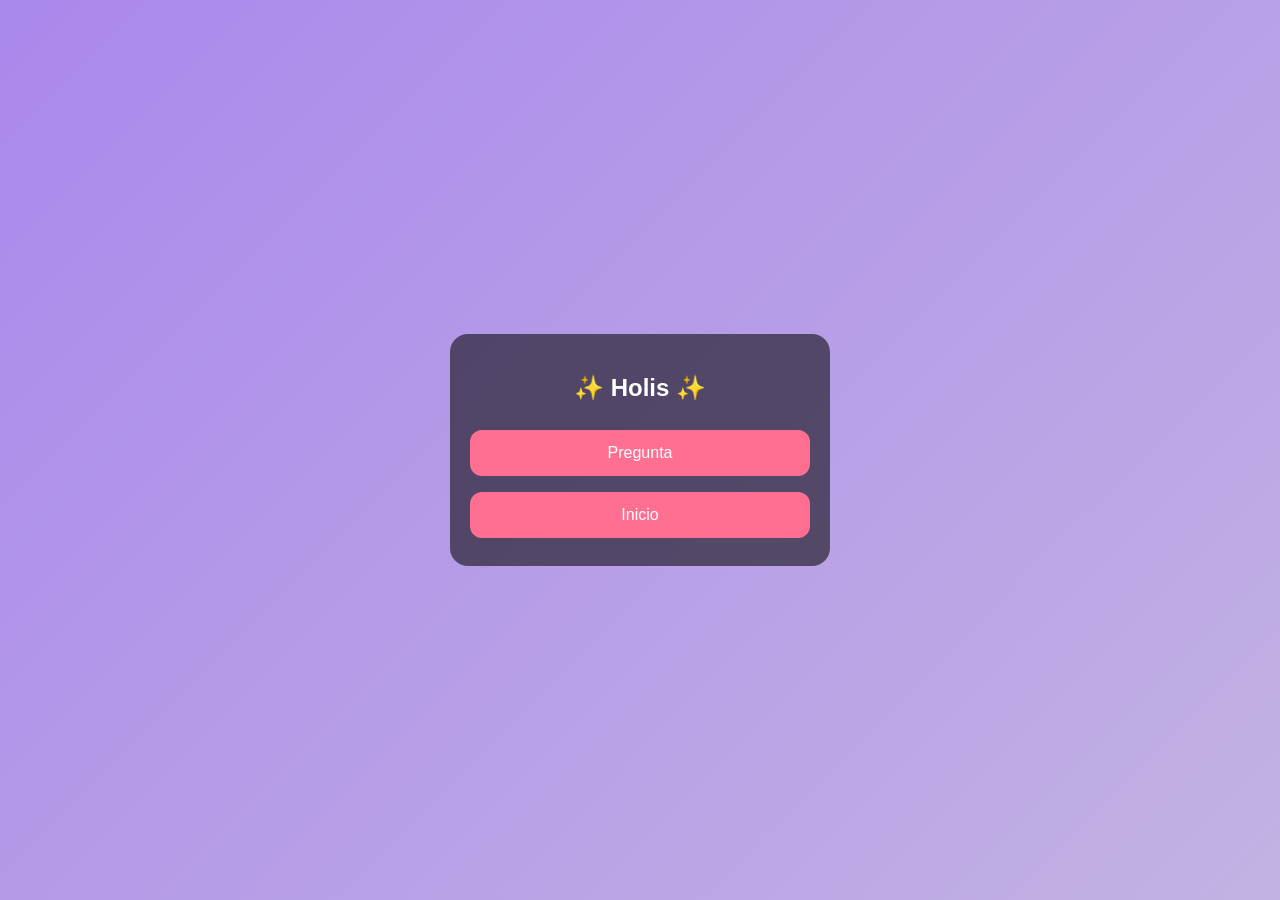
<file: index.html>
<!DOCTYPE html>
<html lang="es">

<head>

<meta charset="UTF-8">
<meta name="viewport" content="width=device-width, initial-scale=1.0">

<title>Sorpresa</title>

<link rel="stylesheet" href="estilos.css">

</head>

<body>

<div class="container">

<h2>✨ Holis ✨</h2>

<button onclick="location.href='pregunta.html'">Pregunta</button>

<button onclick="location.href='login.html'">Inicio</button>

</div>

</body>

</html>
</file>
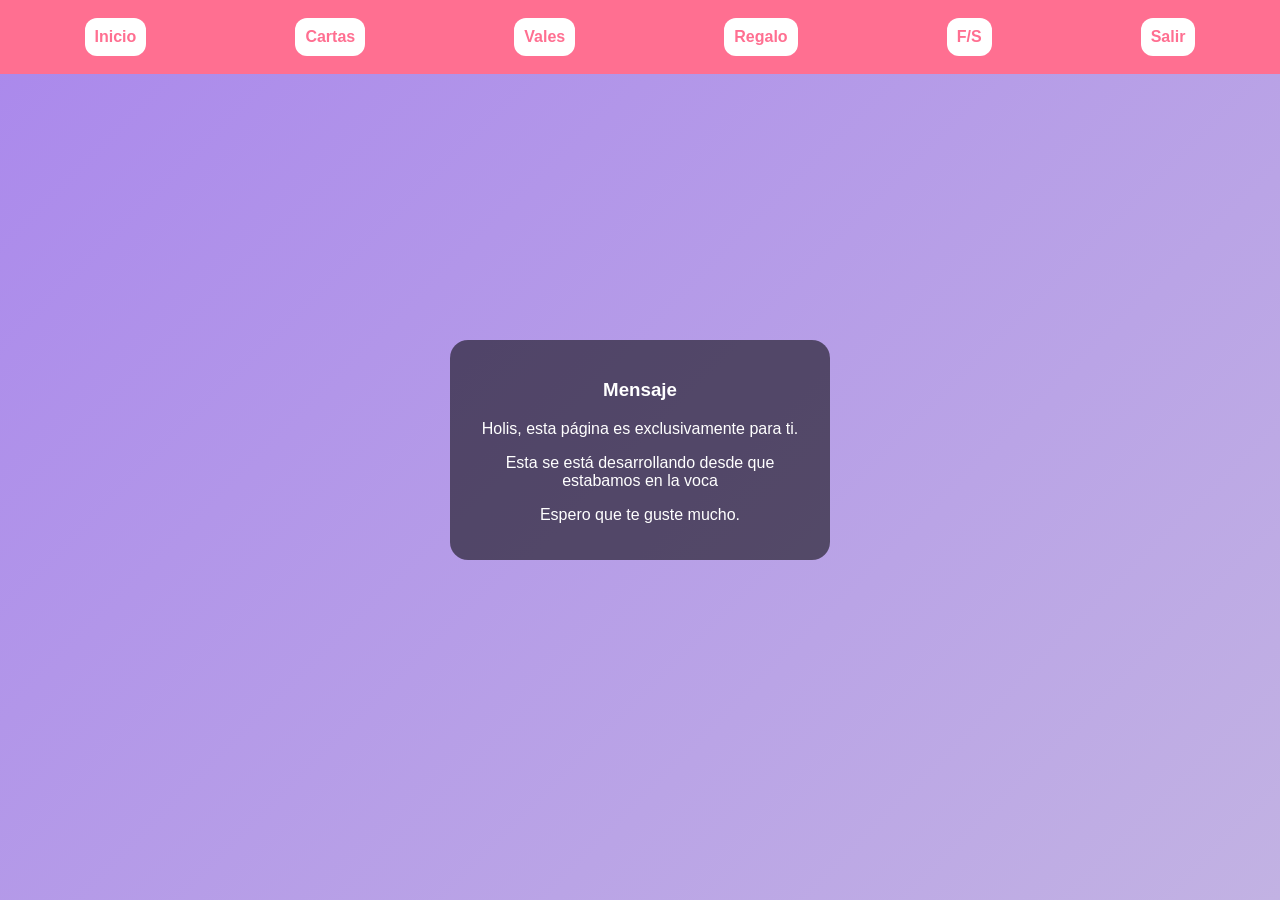
<file: app.html>
<!DOCTYPE html>
<html lang="es">

<head>

<meta charset="UTF-8">
<meta name="viewport" content="width=device-width, initial-scale=1.0">

<title>Inicio</title>

<link rel="stylesheet" href="estilos.css">

</head>

<body>

<div class="topbar">

<button onclick="location.href='app.html'">Inicio</button>
<button onclick="location.href='cartas.html'">Cartas</button>
<button onclick="location.href='vales.html'">Vales</button>
<button onclick="location.href='regalo.html'">Regalo</button>
<button onclick="location.href='fs.html'">F/S</button>
<button onclick="location.href='salir.html'">Salir</button>

</div>

<div class="container">

<h3>Mensaje</h3>

<p>Holis, esta página es exclusivamente para ti.</p>
<p>Esta se está desarrollando desde que estabamos en la voca</p>
<p>Espero que te guste mucho.</p>

</div>

</body>

</html>
</file>
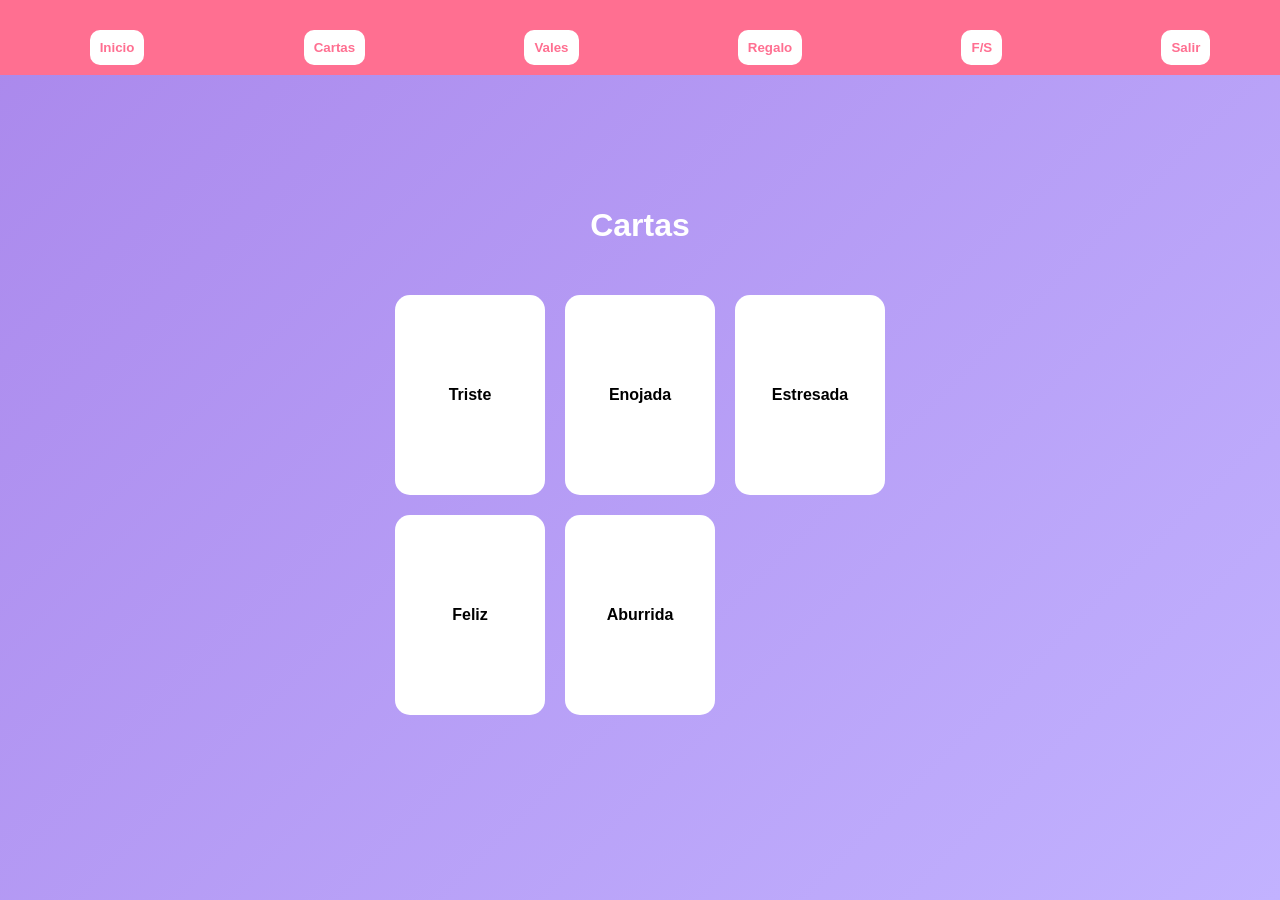
<file: cartas.html>
<!DOCTYPE html>
<html lang="es">
<head>
<meta charset="UTF-8">
<title>Cartas</title>

<style>

body{
margin:0;
font-family:Segoe UI,sans-serif;
background:linear-gradient(135deg,#aa88ec,#c2b2ff);
display:flex;
flex-direction:column;
align-items:center;
justify-content:center;
height:100vh;
}

h1{
color:white;
}

.topbar{
position:fixed;
top:0;
left:0;
width:100%;
background:#ff6f91;
display:flex;
justify-content:space-around;
padding:10px;
z-index:999;
}

.topbar button{
background:white;
color:#ff6f91;
font-weight:bold;
width:auto;
padding:10px;
}

.cartas{
display:grid;
grid-template-columns:repeat(3,150px);
gap:20px;
margin-top:30px;
}

.carta{
width:150px;
height:200px;
background:white;
border-radius:15px;
display:flex;
align-items:center;
justify-content:center;
cursor:pointer;
font-weight:bold;
transition:transform .2s;
}

.carta:hover{
transform:scale(1.05);
}

.modal{
position:fixed;
top:0;
left:0;
width:100%;
height:100%;
background:rgba(0,0,0,0.6);
display:none;
align-items:center;
justify-content:center;
}

.modalContenido{
background:white;
padding:30px;
border-radius:15px;
max-width:500px;
text-align:center;
}

button{
margin-top:20px;
padding:10px 20px;
border:none;
border-radius:10px;
background:#aa88ec;
color:white;
cursor:pointer;
}

</style>

</head>

<body>

<div class="topbar">

<button onclick="location.href='app.html'">Inicio</button>
<button onclick="location.href='cartas.html'">Cartas</button>
<button onclick="location.href='vales.html'">Vales</button>
<button onclick="location.href='regalo.html'">Regalo</button>
<button onclick="location.href='fs.html'">F/S</button>
<button onclick="location.href='salir.html'">Salir</button>

</div>
  
<h1>Cartas</h1>

<div class="cartas">

<div class="carta" onclick="abrirCarta(1)">
Triste
</div>

<div class="carta" onclick="abrirCarta(2)">
Enojada
</div>

<div class="carta" onclick="abrirCarta(3)">
Estresada
</div>

<div class="carta" onclick="abrirCarta(4)">
Feliz
</div>

<div class="carta" onclick="abrirCarta(5)">
Aburrida
</div>

</div>

<div class="modal" id="modalCarta">

<div class="modalContenido">

<p id="textoCarta"></p>

<button onclick="cerrarCarta()">Cerrar</button>

</div>

</div>

<script>

function abrirCarta(numero){

const textos = {

1:"Esta bien que te sientas triste y que no te sientas bien, pero espero que alguna de mis estupidices te ayuden a alegrarte el día",

2:"Si estas enojada, porfavor que no sea conmigo jajaja, pero si es conmigo espero que me digas pa hablarlo y solucionarlo",

3:"Tu puedes, si te puedo ayudar en algo, por favor avisame, aunque sea solo para distraerte un ratito",

4:"Ojalá lo disfrutes y me cuentes el chisme jajajaja",

5:"Siempre que pueda te voy a reventar tu telefono con muchos reels, y si si se puede vamos a jugar billar"

};

document.getElementById("textoCarta").innerText = textos[numero];
document.getElementById("modalCarta").style.display = "flex";

}

function cerrarCarta(){

document.getElementById("modalCarta").style.display = "none";

}

</script>

</body>
</html>
</file>
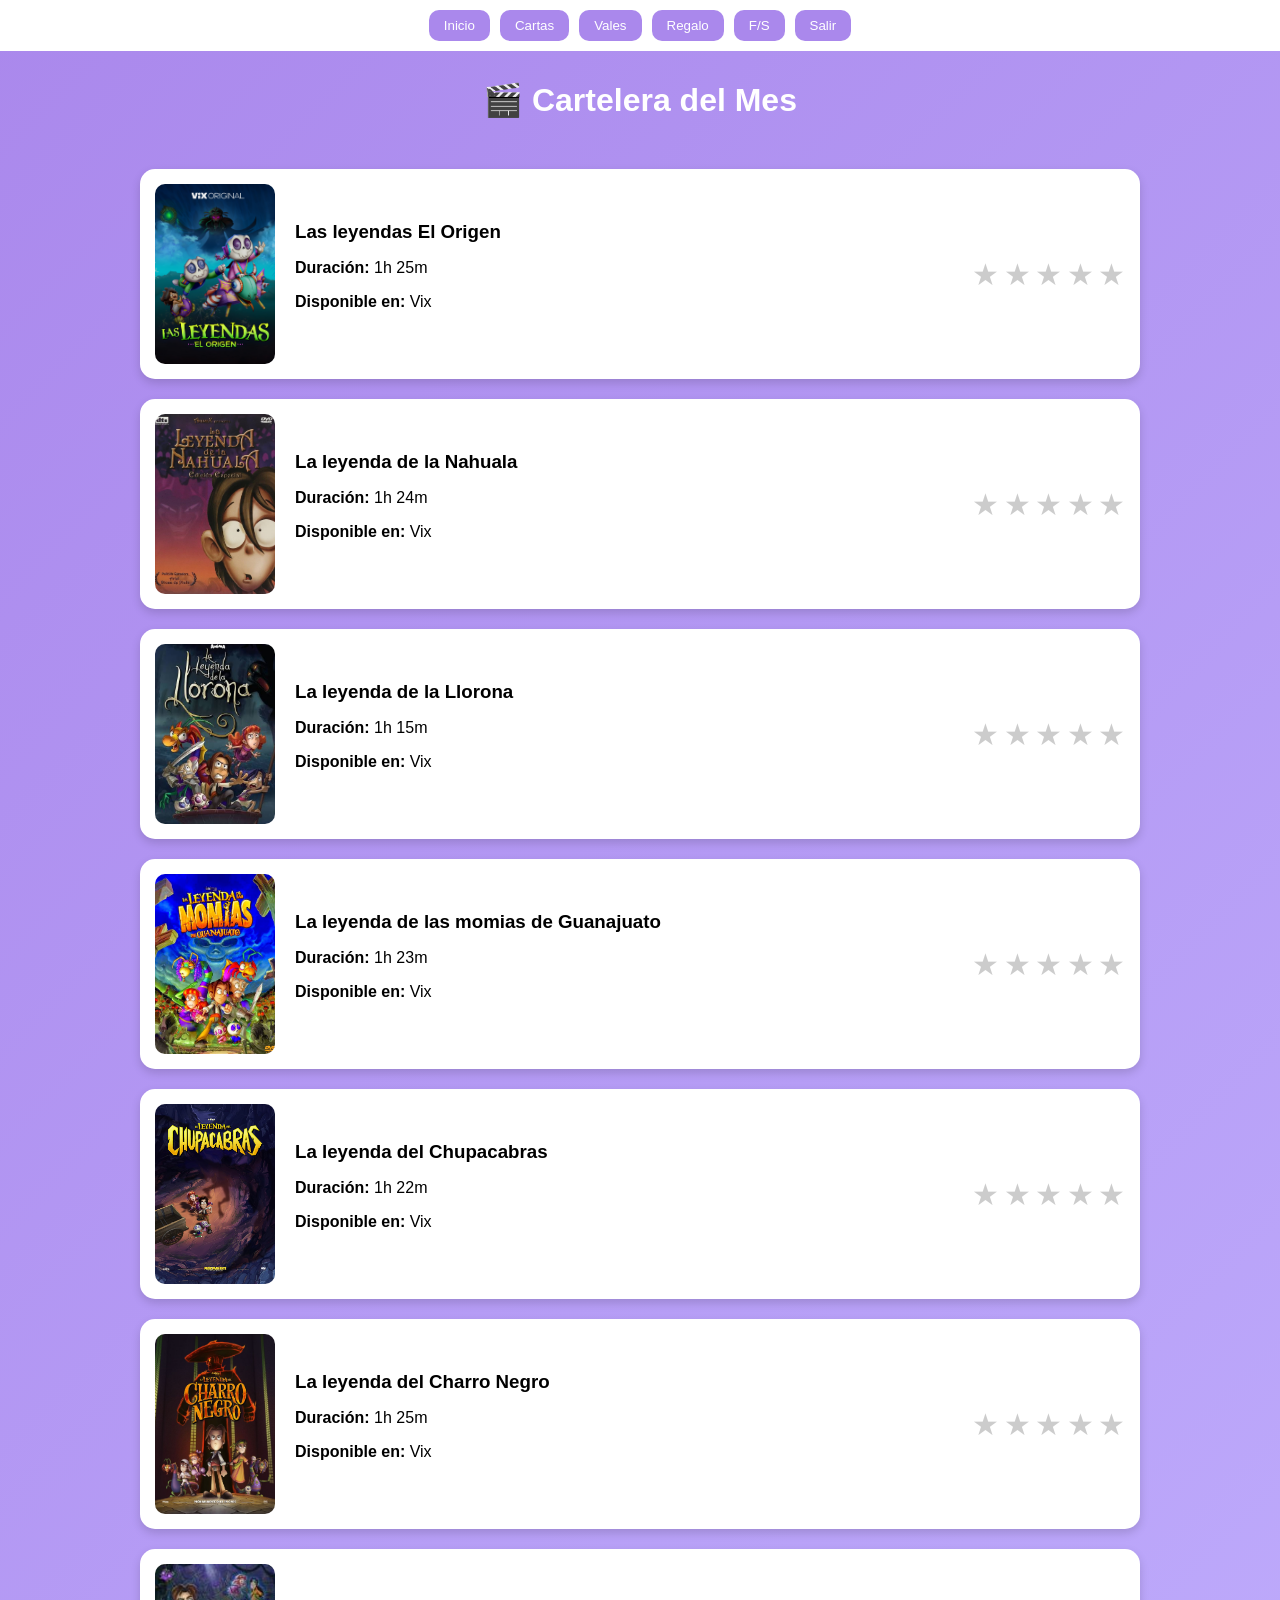
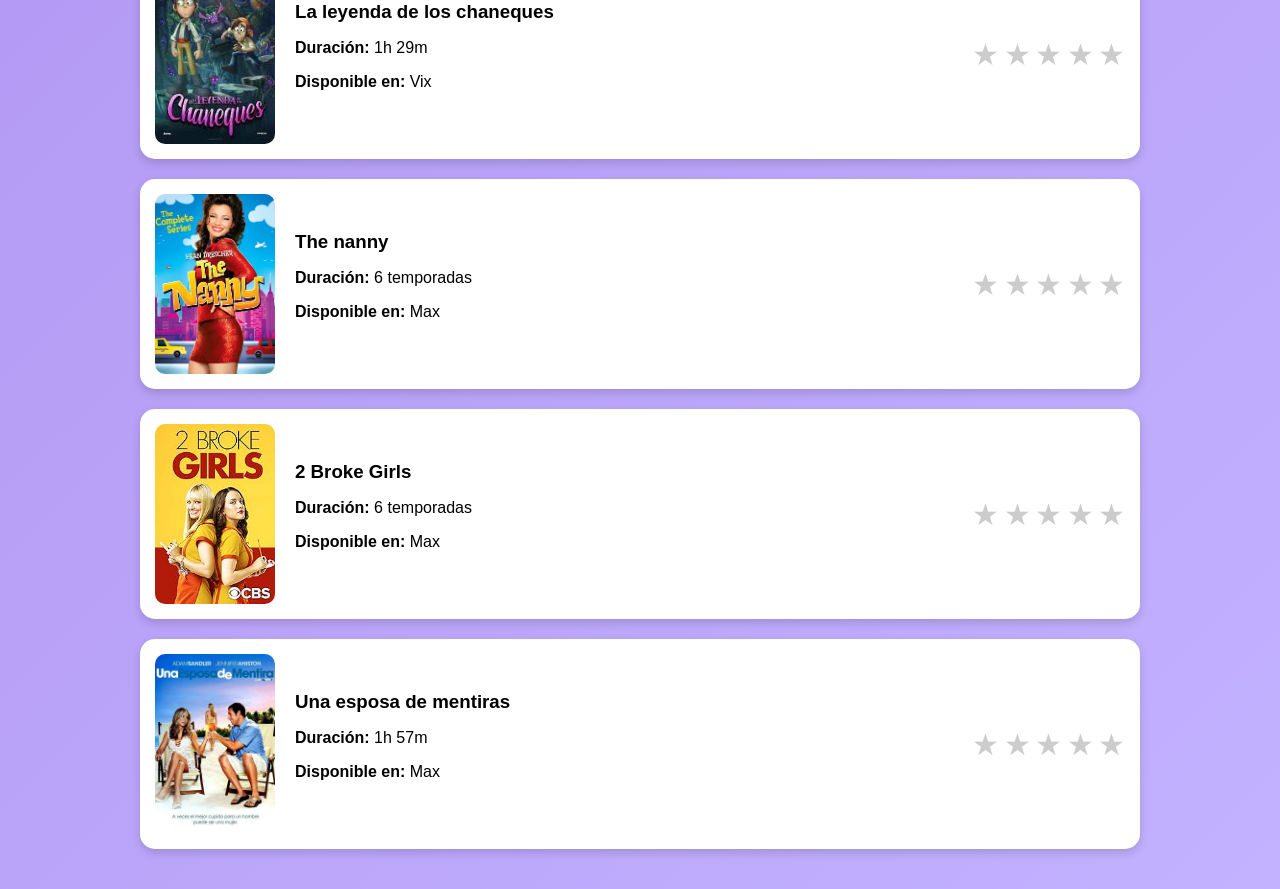
<file: fs.html>
<!DOCTYPE html>
<html lang="es">

<head>

<meta charset="UTF-8">
<meta name="viewport" content="width=device-width, initial-scale=1.0">

<title>Cartelera del Mes</title>
<script src="script.js"></script>
<style>

body{
margin:0;
font-family:Segoe UI,sans-serif;
background:linear-gradient(135deg,#aa88ec,#c2b2ff);
}

.topbar{
background:white;
padding:10px;
display:flex;
justify-content:center;
gap:10px;
flex-wrap:wrap;
}

.topbar button{
padding:8px 15px;
border:none;
border-radius:10px;
background:#aa88ec;
color:white;
cursor:pointer;
}

h1{
text-align:center;
color:white;
margin:30px 0;
}

.cartelera{
max-width:1000px;
margin:auto;
padding:20px;
}

.card{
background:white;
border-radius:15px;
padding:15px;
margin-bottom:20px;
display:flex;
gap:20px;
align-items:center;
box-shadow:0 4px 10px rgba(0,0,0,.15);
}

.poster{
width:120px;
height:180px;
object-fit:cover;
border-radius:10px;
}

.info{
flex:1;
}

.info h3{
margin:0 0 10px;
}

.rating{
text-align:center;
}

.star{
font-size:30px;
cursor:pointer;
color:#ccc;
}

.star.active{
color:gold;
}

.btnEnviar{
display:none;
margin-top:10px;
padding:8px 15px;
border:none;
border-radius:10px;
background:#aa88ec;
color:white;
cursor:pointer;
}

@media(max-width:700px){

.card{
flex-direction:column;
text-align:center;
}

}

</style>

</head>

<body>

<div class="topbar">

<button onclick="location.href='app.html'">Inicio</button>
<button onclick="location.href='cartas.html'">Cartas</button>
<button onclick="location.href='vales.html'">Vales</button>
<button onclick="location.href='regalo.html'">Regalo</button>
<button onclick="location.href='fs.html'">F/S</button>
<button onclick="location.href='salir.html'">Salir</button>

</div>

<h1>🎬 Cartelera del Mes</h1>

<div id="cartelera" class="cartelera"></div>

<script>

const cartelera = [

{
titulo:"Las leyendas El Origen",
duracion:"1h 25m",
plataforma:"Vix",
imagen:"imagenes/origen.jpg"
},

{
titulo:"La leyenda de la Nahuala",
duracion:"1h 24m",
plataforma:"Vix",
imagen:"imagenes/nahuala.jpg"
},

{
titulo:"La leyenda de la Llorona",
duracion:"1h 15m",
plataforma:"Vix",
imagen:"imagenes/llorona.jfif"
},

{
titulo:"La leyenda de las momias de Guanajuato",
duracion:"1h 23m",
plataforma:"Vix",
imagen:"imagenes/momias.jpg"
},

{
titulo:"La leyenda del Chupacabras",
duracion:"1h 22m",
plataforma:"Vix",
imagen:"imagenes/chupacabras.jpg"
},

{
titulo:"La leyenda del Charro Negro",
duracion:"1h 25m",
plataforma:"Vix",
imagen:"imagenes/charro.jpg"
},

{
titulo:"La leyenda de los chaneques",
duracion:"1h 29m",
plataforma:"Vix",
imagen:"imagenes/chaneques.jfif"
},

{
titulo:"The nanny",
duracion:"6 temporadas",
plataforma:"Max",
imagen:"imagenes/nanny.jpg"
},

{
titulo:"2 Broke Girls",
duracion:"6 temporadas",
plataforma:"Max",
imagen:"imagenes/girls.jpg"
},

{
titulo:"Una esposa de mentiras",
duracion:"1h 57m",
plataforma:"Max",
imagen:"imagenes/mentira.jpg"
}

];

const contenedor = document.getElementById("cartelera");

cartelera.forEach((item,index)=>{

contenedor.innerHTML += `

<div class="card">

<img src="${item.imagen}" class="poster">

<div class="info">

<h3>${item.titulo}</h3>

<p><strong>Duración:</strong> ${item.duracion}</p>

<p><strong>Disponible en:</strong> ${item.plataforma}</p>

</div>

<div class="rating">

<div class="stars" id="stars${index}">

<span class="star" onclick="calificar(${index},1)">★</span>
<span class="star" onclick="calificar(${index},2)">★</span>
<span class="star" onclick="calificar(${index},3)">★</span>
<span class="star" onclick="calificar(${index},4)">★</span>
<span class="star" onclick="calificar(${index},5)">★</span>

</div>

<button
id="btn${index}"
class="btnEnviar"
onclick="enviarCalificacion('${item.titulo}',${index})">

Enviar

</button>

</div>

</div>

`;

});

function calificar(indice,valor){

const estrellas =
document.querySelectorAll(`#stars${indice} .star`);

estrellas.forEach((estrella,posicion)=>{

if(posicion < valor){
estrella.classList.add("active");
}else{
estrella.classList.remove("active");
}

});

document.getElementById(`stars${indice}`)
.dataset.calificacion = valor;

document.getElementById(`btn${indice}`)
.style.display = "inline-block";

}

function enviarCalificacion(titulo,indice){

const calificacion =
document.getElementById(`stars${indice}`)
.dataset.calificacion;

let numero = "525610910911";

let mensaje =
`🎬 Cartelera del Mes

Título: ${titulo}

⭐ Calificación: ${calificacion}/5`;

let url =
`https://wa.me/${numero}?text=${encodeURIComponent(mensaje)}`;

window.open(url,"_blank");

}

</script>

</body>

</html>
</file>
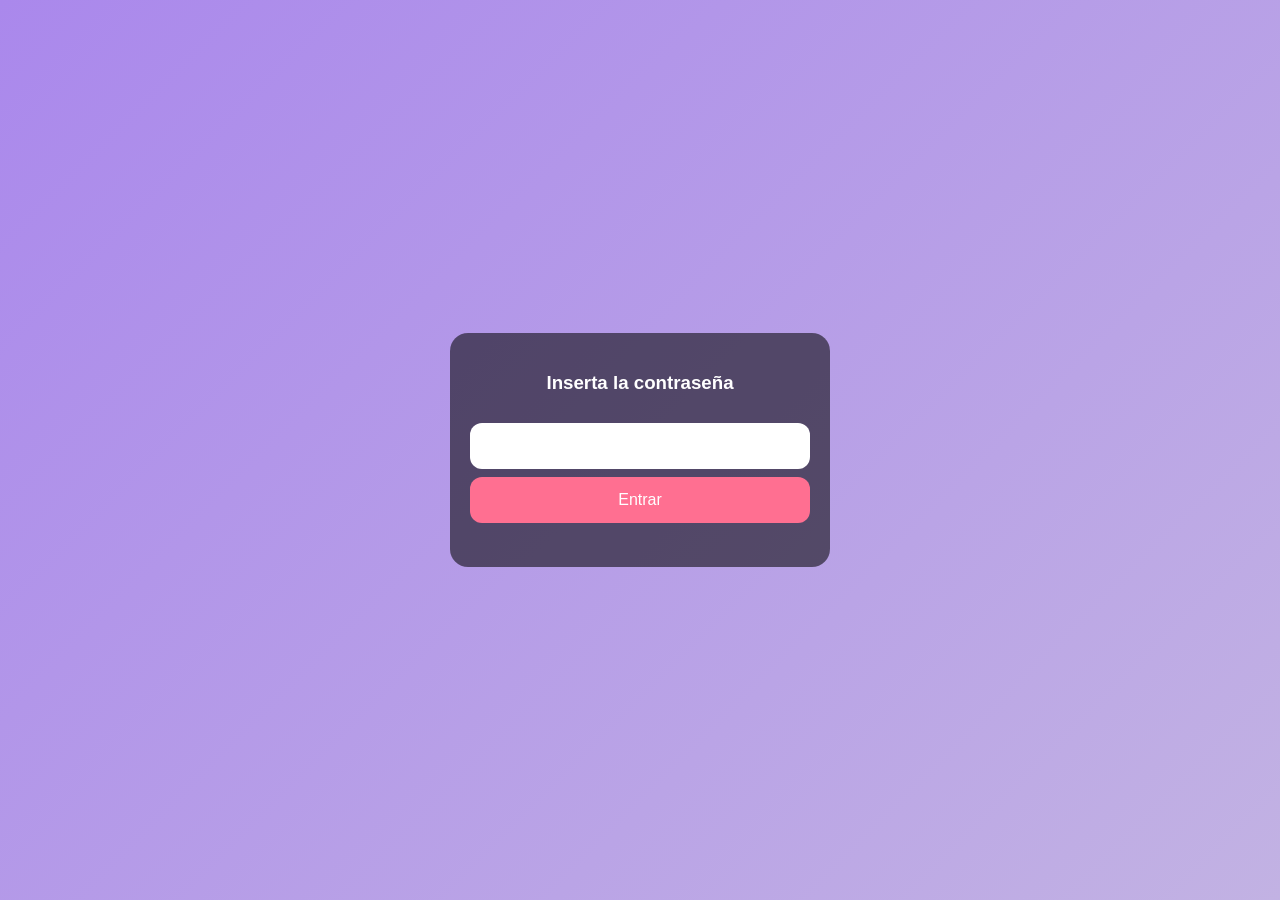
<file: login.html>
<!DOCTYPE html>
<html lang="es">

<head>

<meta charset="UTF-8">
<meta name="viewport" content="width=device-width, initial-scale=1.0">

<title>Login</title>

<link rel="stylesheet" href="estilos.css">
<script src="script.js"></script>

</head>

<body>

<div class="container">

<h3>Inserta la contraseña</h3>

<input type="password" id="password">

<button onclick="checkPassword()">Entrar</button>

<p id="error"></p>

</div>

</body>

</html>
</file>
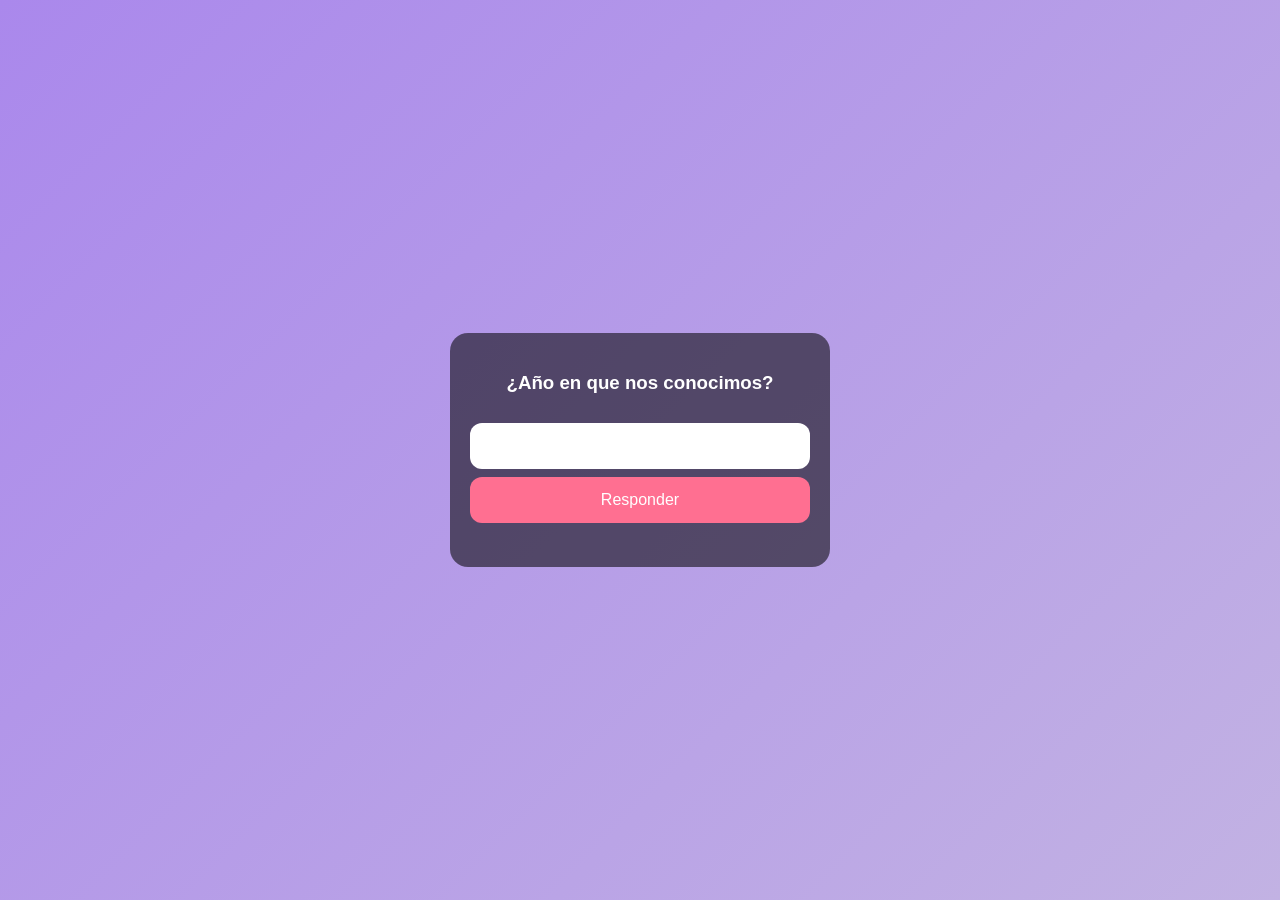
<file: pregunta.html>
<!DOCTYPE html>
<html lang="es">

<head>

<meta charset="UTF-8">
<meta name="viewport" content="width=device-width, initial-scale=1.0">

<title>Pregunta</title>

<link rel="stylesheet" href="estilos.css">
<script src="script.js"></script>

</head>

<body>

<div class="container">

<h3>¿Año en que nos conocimos?</h3>

<input type="number" id="respuesta">

<button onclick="verificarRespuesta()">Responder</button>

<p id="error"></p>

</div>

</body>

</html>
</file>
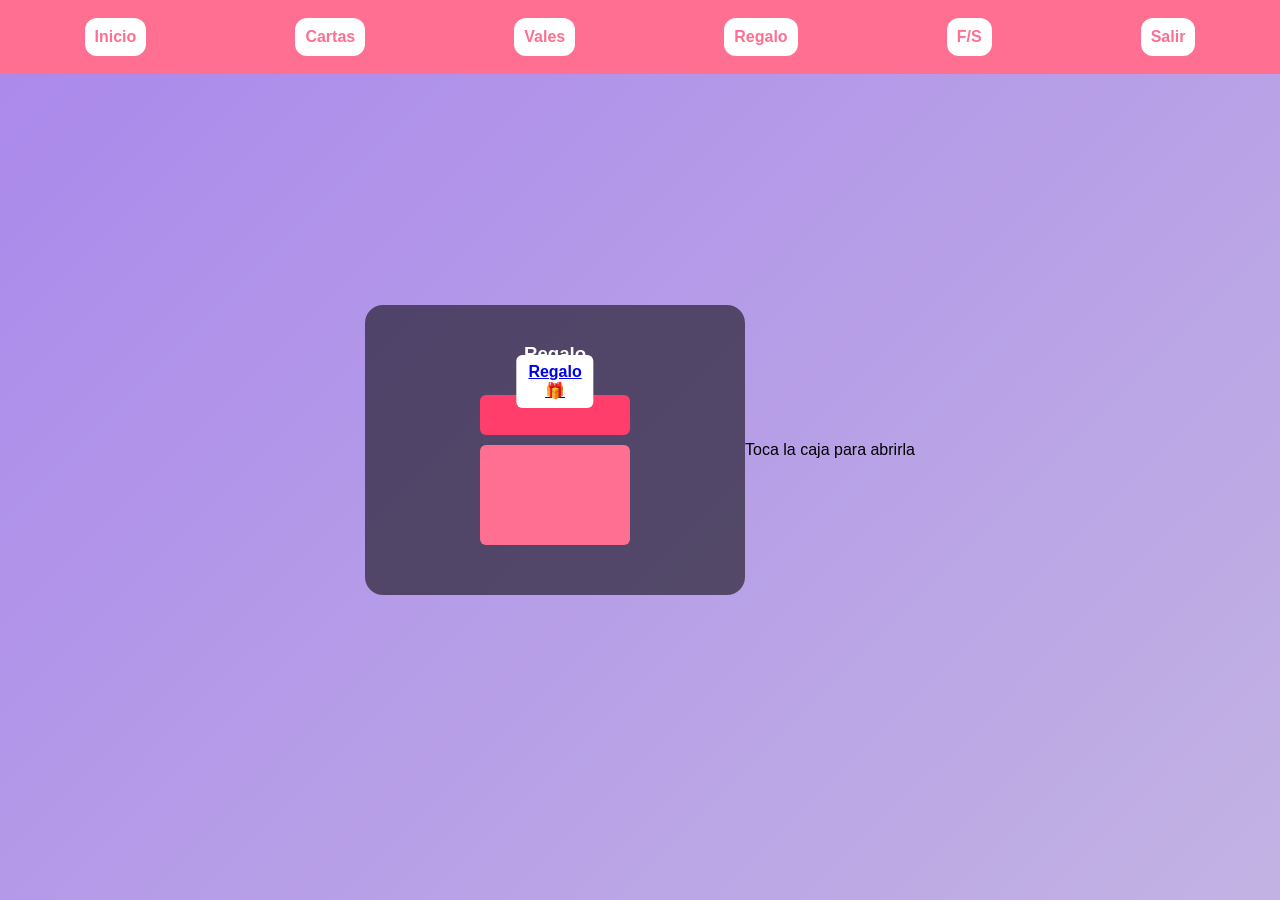
<file: regalo.html>
<!DOCTYPE html>
<html lang="es">

<head>

<meta charset="UTF-8">
<meta name="viewport" content="width=device-width, initial-scale=1.0">

<title>Regalo</title>

<link rel="stylesheet" href="estilos.css">
<script src="script.js"></script>

</head>

<body>

<div class="topbar">

<button onclick="location.href='app.html'">Inicio</button>
<button onclick="location.href='cartas.html'">Cartas</button>
<button onclick="location.href='vales.html'">Vales</button>
<button onclick="location.href='regalo.html'">Regalo</button>
<button onclick="location.href='fs.html'">F/S</button>
<button onclick="location.href='salir.html'">Salir</button>

</div>

<div class="container">

<h3>Regalo</h3>

<div class="gift-box" onclick="abrirRegalo()">

<div class="gift-lid"></div>
<div class="gift-body"></div>

<div class="gift-message hidden" id="mensajeRegalo">

<a href="https://bbva.redeem.com.mx/mxbbvaredeem_wa/0739343/VFVP63TBZYG7X8KAKS3BTJHWR8/43790794/200/">
Regalo 🎁
</a>

</div>

</div>

</div>

<p>Toca la caja para abrirla</p>

</div>

</body>

</html>
</file>
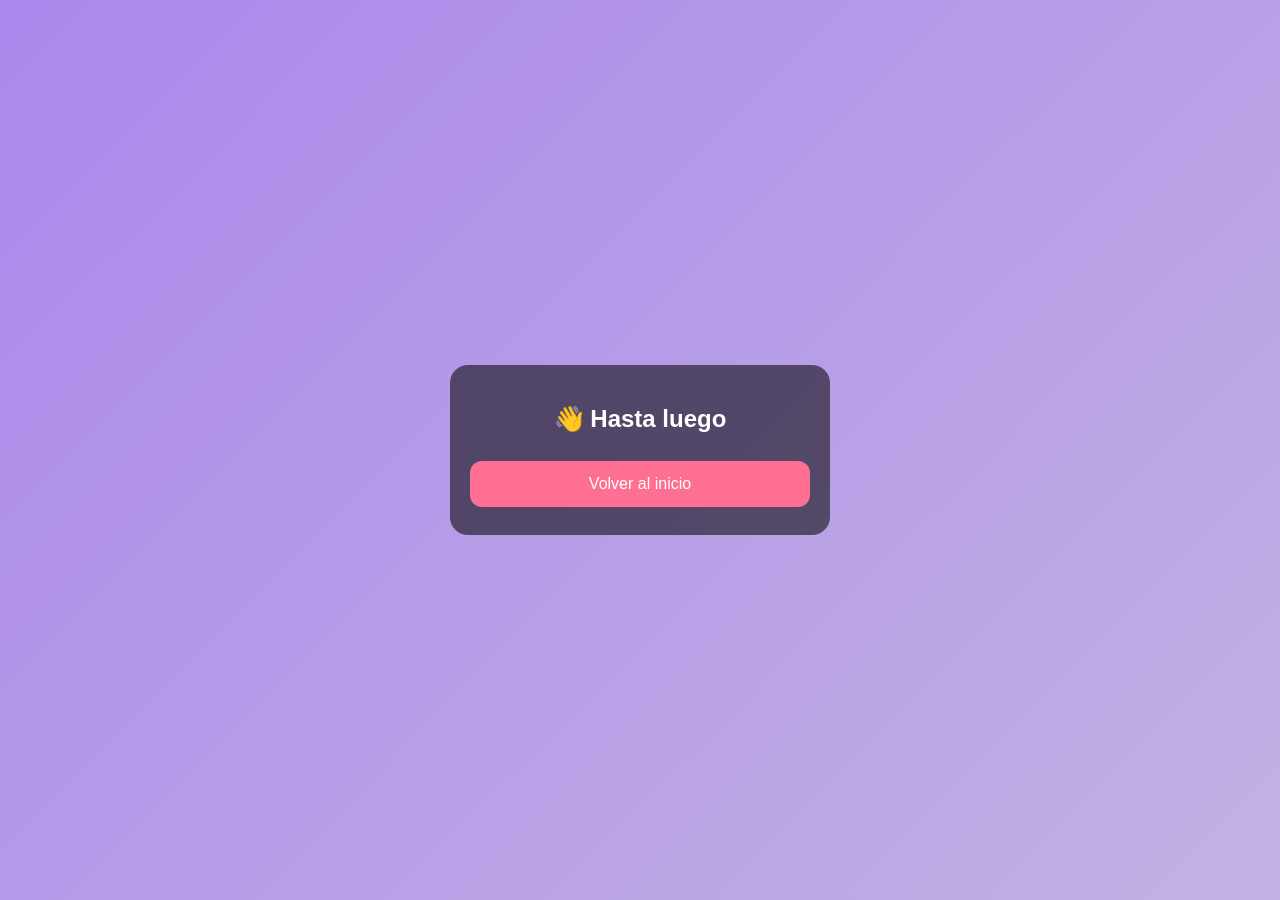
<file: salir.html>
<!DOCTYPE html>
<html lang="es">

<head>

<meta charset="UTF-8">
<meta name="viewport" content="width=device-width, initial-scale=1.0">

<title>Salir</title>

<link rel="stylesheet" href="estilos.css">

</head>

<body>

<div class="container">

<h2>👋 Hasta luego</h2>

<button onclick="location.href='index.html'">Volver al inicio</button>

</div>

</body>

</html>
</file>
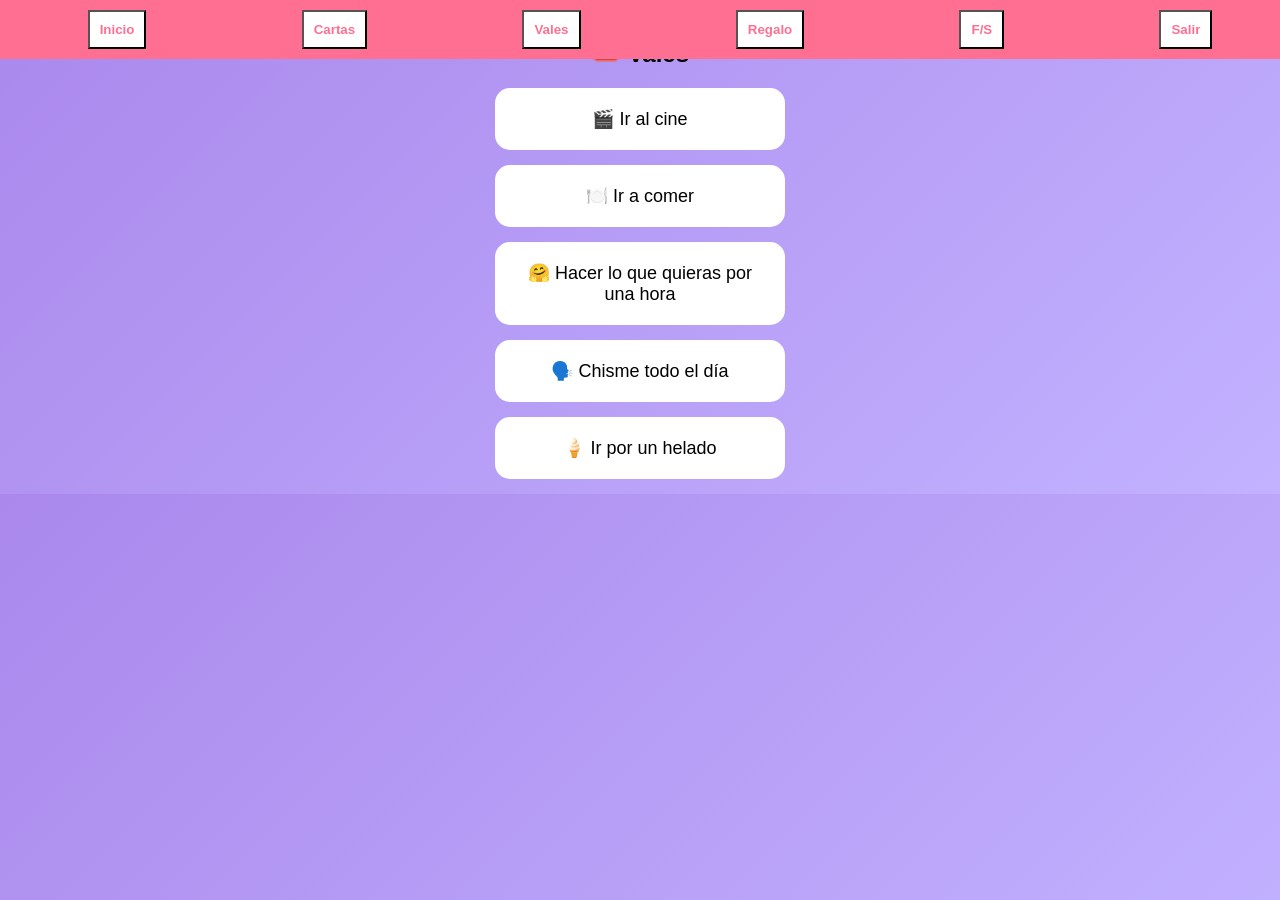
<file: vales.html>
<!DOCTYPE html>
<html lang="es">

<head>

<meta charset="UTF-8">
<meta name="viewport" content="width=device-width, initial-scale=1.0">

<title>Vales</title>

<style>

body{
margin:0;
font-family:Segoe UI,sans-serif;
background:linear-gradient(135deg,#aa88ec,#c2b2ff);
text-align:center;
}

.topbar{
position:fixed;
top:0;
left:0;
width:100%;
background:#ff6f91;
display:flex;
justify-content:space-around;
padding:10px;
z-index:999;
}

.topbar button{
background:white;
color:#ff6f91;
font-weight:bold;
width:auto;
padding:10px;
}

.container{
margin-top:40px;
}

.ticket{
background:white;
width:250px;
margin:15px auto;
padding:20px;
border-radius:15px;
cursor:pointer;
font-size:18px;
transition:transform .2s, background .3s;
}

.ticket:hover{
transform:scale(1.05);
}

.usado{
background:#ccc;
cursor:not-allowed;
text-decoration:line-through;
}

#modalVale{
display:none;
position:fixed;
top:0;
left:0;
width:100%;
height:100%;
background:rgba(0,0,0,.6);
justify-content:center;
align-items:center;
}

.modal-contenido{
background:white;
padding:20px;
border-radius:15px;
width:300px;
}

.modal-contenido input{
width:100%;
padding:10px;
margin-top:10px;
box-sizing:border-box;
}

.modal-contenido button{
margin-top:15px;
padding:10px 15px;
border:none;
border-radius:10px;
cursor:pointer;
background:#aa88ec;
color:white;
}

</style>

</head>

<body>

<div class="topbar">

<button onclick="location.href='app.html'">Inicio</button>
<button onclick="location.href='cartas.html'">Cartas</button>
<button onclick="location.href='vales.html'">Vales</button>
<button onclick="location.href='regalo.html'">Regalo</button>
<button onclick="location.href='fs.html'">F/S</button>
<button onclick="location.href='salir.html'">Salir</button>

</div>

<div class="container">

<h2>🎟️ Vales</h2>

<div class="ticket" onclick="usarVale(this,'Ir al cine')">
🎬 Ir al cine
</div>

<div class="ticket" onclick="usarVale(this,'Ir a comer')">
🍽️ Ir a comer
</div>

<div class="ticket" onclick="usarVale(this,'Hacer lo que quieras por una hora')">
🤗 Hacer lo que quieras por una hora
</div>

<div class="ticket" onclick="usarVale(this,'Chisme todo el día')">
🗣️ Chisme todo el día
</div>

<div class="ticket" onclick="usarVale(this,'Ir por un helado')">
🍦 Ir por un helado
</div>

</div>

<!-- Modal -->

<div id="modalVale">

<div class="modal-contenido">

<h3>Selecciona fecha y hora</h3>

<input type="date" id="fechaVale">

<input type="time" id="horaVale">

<button onclick="confirmarVale()">Enviar</button>
<button onclick="cerrarModal()">Cancelar</button>

</div>

</div>

<script>

let valeActual = "";
let elementoActual = null;

window.onload = function(){

document.querySelectorAll(".ticket").forEach(ticket => {

const vale = ticket.textContent.trim();

if(localStorage.getItem("vale_" + vale) === "usado"){

ticket.classList.add("usado");
ticket.innerHTML = "✔ Vale usado<br>" + vale;

}

});

};

function usarVale(elemento, vale){

if(elemento.classList.contains("usado")){
alert("Este vale ya fue utilizado");
return;
}

valeActual = vale;
elementoActual = elemento;

document.getElementById("fechaVale").value = "";
document.getElementById("horaVale").value = "";

document.getElementById("modalVale").style.display = "flex";

}

function cerrarModal(){

document.getElementById("modalVale").style.display = "none";

}

function confirmarVale(){

const fecha = document.getElementById("fechaVale").value;
const hora = document.getElementById("horaVale").value;

if(!fecha || !hora){

alert("Selecciona una fecha y una hora");
return;

}

localStorage.setItem("vale_" + valeActual,"usado");

elementoActual.classList.add("usado");
elementoActual.innerHTML = "✔ Vale usado<br>" + valeActual;

let numero = "525610910911";

let mensaje =
`Quiero usar el vale: ${valeActual}

📅 Fecha: ${fecha}
🕒 Hora: ${hora}`;

let url =
`https://wa.me/${numero}?text=${encodeURIComponent(mensaje)}`;

window.open(url,"_blank");

cerrarModal();

}

</script>

</body>
</html>
</file>
<file: estilos.css>
*{
box-sizing:border-box;
}

body{
margin:0;
font-family:Segoe UI,sans-serif;
background:linear-gradient(135deg,#aa88ec,#c2b2e3);
min-height:100vh;
display:flex;
justify-content:center;
align-items:center;
padding:10px;
}

/* contenedor */

.container{
background:rgba(0,0,0,0.55);
padding:20px;
border-radius:18px;
color:white;
width:100%;
max-width:380px;
text-align:center;
}

/* botones */

button{
padding:14px;
border:none;
border-radius:12px;
background:#ff6f91;
color:white;
cursor:pointer;
margin:8px 0;
font-size:16px;
width:100%;
}

button:hover{
background:#ff3e6c;
}

/* inputs */

input{
padding:14px;
border:none;
border-radius:12px;
margin-top:10px;
width:100%;
font-size:16px;
}

/* barra */

.topbar{
position:fixed;
top:0;
left:0;
width:100%;
background:#ff6f91;
display:flex;
justify-content:space-around;
padding:10px;
z-index:999;
}

.topbar button{
background:white;
color:#ff6f91;
font-weight:bold;
width:auto;
padding:10px;
}

/* logros */

.logros-grid{
display:grid;
grid-template-columns:repeat(3,1fr);
gap:10px;
}

.logros img{
width:70px;
}

.logros p{
font-size:11px;
color:black;
}

/* tickets */

.ticket{
background:#fff;
color:#000;
padding:15px;
margin:10px auto;
border-radius:8px;
font-weight:bold;
cursor:pointer;
}

/* regalo */

.gift-box{
position:relative;
width:150px;
height:150px;
margin:30px auto;
cursor:pointer;
}

.gift-body{
width:150px;
height:100px;
background:#ff6f91;
position:absolute;
bottom:0;
border-radius:6px;
}

.gift-lid{
width:150px;
height:40px;
background:#ff3e6c;
position:absolute;
top:0;
border-radius:6px;
transition:.5s;
}

.gift-box.open .gift-lid{
transform:translateY(-60px) rotate(-10deg);
}

.gift-message{
position:absolute;
top:-40px;
left:50%;
transform:translateX(-50%);
background:white;
padding:8px 12px;
border-radius:6px;
color:black;
font-weight:bold;
}
</file>
